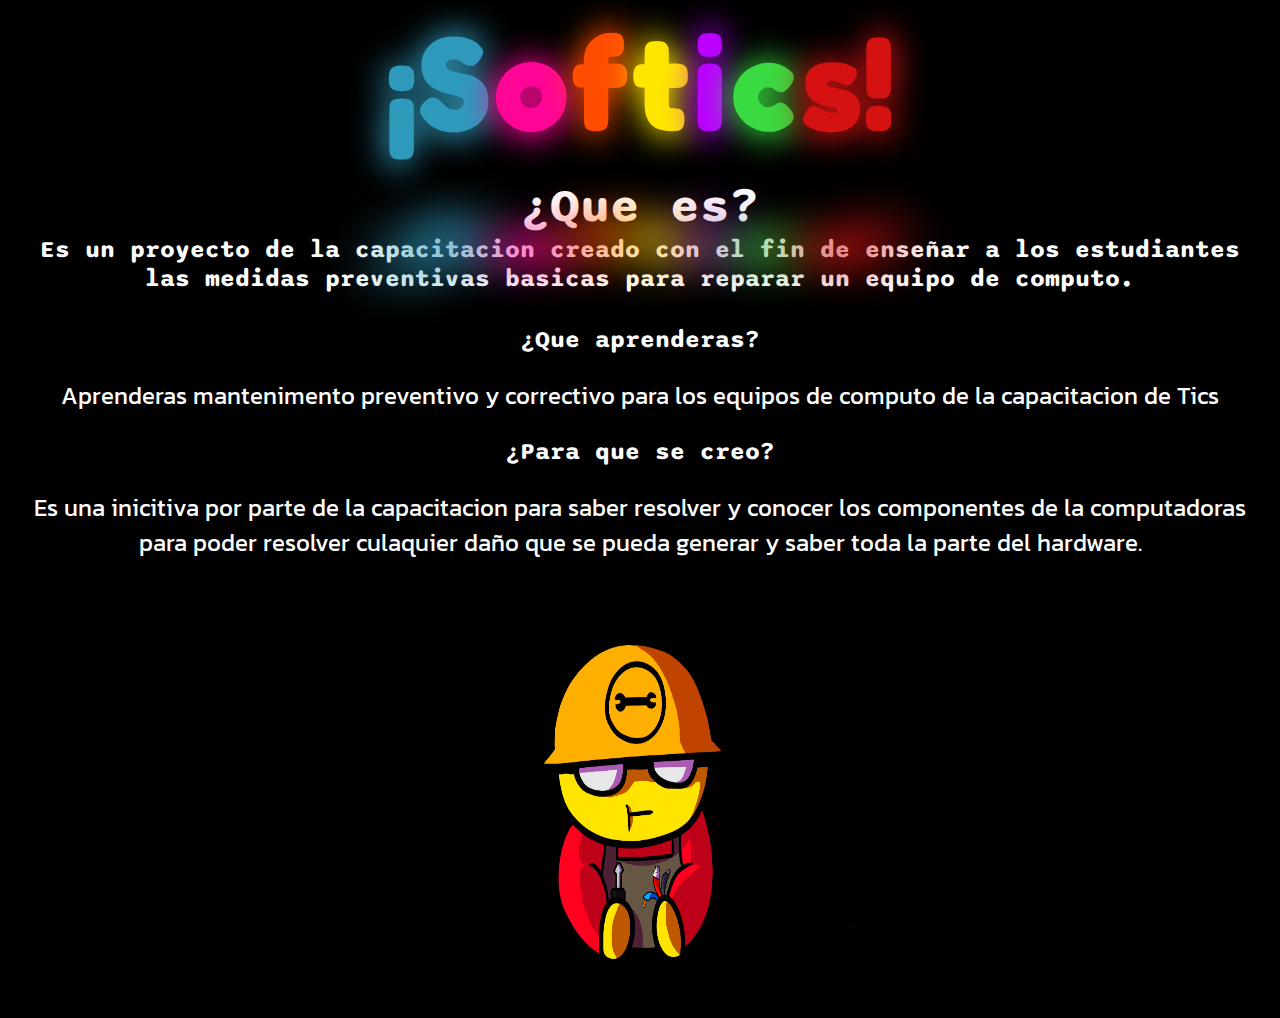
<file: Tics_COBAO/Softics.html>
<!DOCTYPE html>
<html lang="en">
<head>
    <meta charset="utf-8">
    <meta name="author" content="Emanuel>
    <meta name="proyecto" content="Tics 44">
    <meta name="keywords" content="HTML, CSS, JavaScript">
    <title>Softics</title>
    <!-- CSS -->
    <link rel="stylesheet" href="Sof.css">
    <!-- Bootstrap 5-->

    <!-- Tipografia de letra -->
    <link rel="preconnect" href="https://fonts.googleapis.com">
<link rel="preconnect" href="https://fonts.gstatic.com" crossorigin>
<link href="https://fonts.googleapis.com/css2?family=Sono:wght@300&display=swap" rel="stylesheet">
<link rel="preconnect" href="https://fonts.googleapis.com">
<link rel="preconnect" href="https://fonts.gstatic.com" crossorigin>
<link href="https://fonts.googleapis.com/css2?family=Kanit:wght@200&display=swap" rel="stylesheet">
    
</head>
<body>
    <header class="lumin">
    <div class="container">
        <span style="--l: '¡S';">¡S</span>
        <span style="--l: 'o';">o</span>
        <span style="--l: 'f';">f</span>
        <span style="--l: 't';">t</span>
        <span style="--l: 'i';">i</span>
        <span style="--l: 'c';">c</span>
        <span style="--l: 's!';">s!</span>
      </div>
    </header>
    <section>
    <article class="titulos">
     <h1>¿Que es?</h1>
     <h4>
        Es un proyecto de la capacitacion creado con el fin de enseñar a los estudiantes las medidas preventivas basicas 
        para reparar un equipo de computo.
     </h4>
    </article>
    <article>
        <h3 class="titulos">¿Que aprenderas?</h3>
    </article>
    <article class="texto">
        <p>
            Aprenderas mantenimento preventivo y correctivo para los equipos de computo de la capacitacion de Tics
        </p>
    </article>
    </section>
    <section>
        <article>
            <h4 class="titulos">¿Para que se creo?</h4>
            <p class="texto">Es una inicitiva por parte de la capacitacion para saber resolver y conocer los componentes de la computadoras para poder 
                resolver culaquier daño que se pueda generar y saber toda la parte del hardware.
            </p>
            <img src="img/099.png" height="450px" width="450px" class="im">
        </article>
        
    </section>
</body>
</html>
</file>
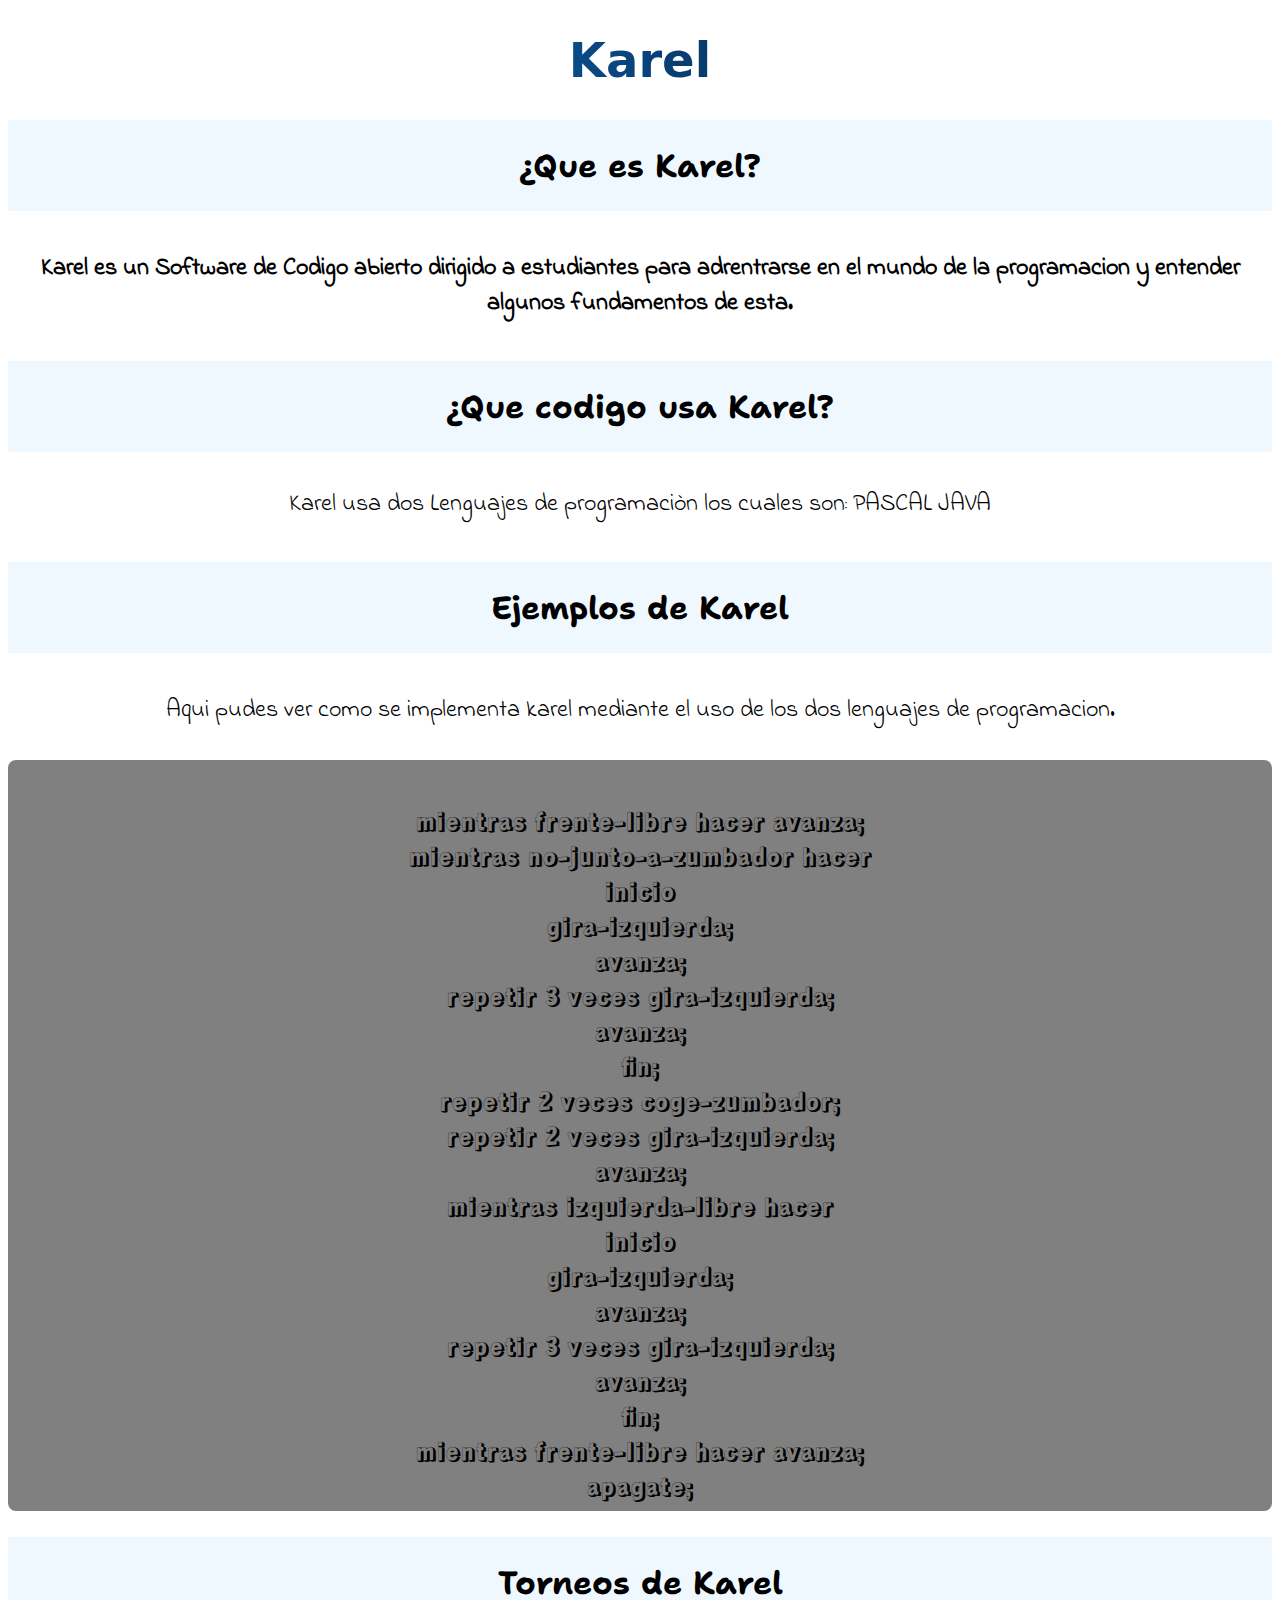
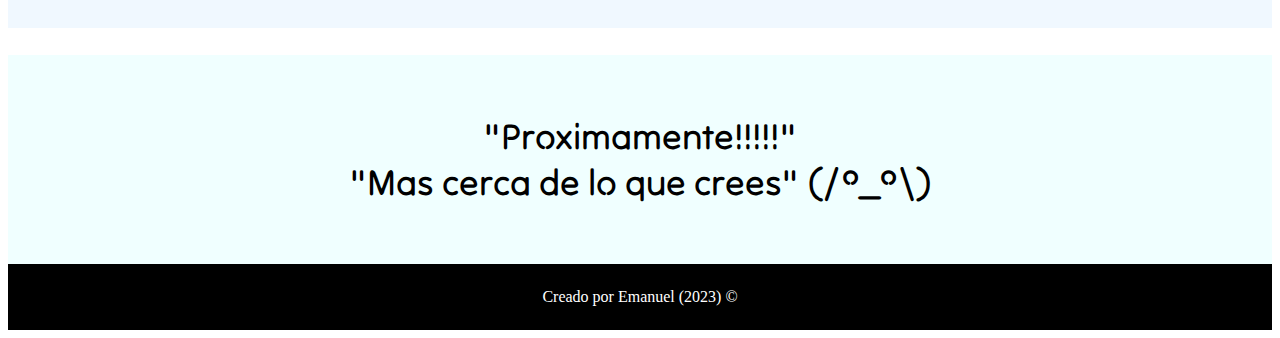
<file: Tics_COBAO/TorneosKarel.html>
<!DOCTYPE html>
<html lang="en">
<head>
    <meta charset="utf-8">
  <meta name="author" content="Emanuel>
  <meta name="proyecto" content="Tics 44">
  <meta name="keywords" content="HTML, CSS, JavaScript">
    <title>Torneos de karel</title>
    <!-- CSS -->
<link rel="stylesheet" href="karel.css">
    <!-- Bootstrap 5-->
    <link rel="stylesheet" href="https://cdn.jsdelivr.net/npm/bootstrap-icons@1.10.3/font/bootstrap-icons.css">
    <!-- Tipografia de letra -->
    <link rel="preconnect" href="https://fonts.googleapis.com">
    <link rel="preconnect" href="https://fonts.gstatic.com" crossorigin>
    <link href="https://fonts.googleapis.com/css2?family=Shantell+Sans:ital,wght@1,300&display=swap" rel="stylesheet">
    <link rel="preconnect" href="https://fonts.googleapis.com">
<link rel="preconnect" href="https://fonts.gstatic.com" crossorigin>
<link href="https://fonts.googleapis.com/css2?family=Rampart+One&display=swap" rel="stylesheet">
<link rel="preconnect" href="https://fonts.googleapis.com">
<link rel="preconnect" href="https://fonts.gstatic.com" crossorigin>
<link href="https://fonts.googleapis.com/css2?family=Indie+Flower&display=swap" rel="stylesheet">
<link rel="preconnect" href="https://fonts.googleapis.com">
<link rel="preconnect" href="https://fonts.gstatic.com" crossorigin>
<link href="https://fonts.googleapis.com/css2?family=Tilt+Neon&display=swap" rel="stylesheet">
<body>
  <header>
   <h1 class="seccion-titulo">Karel </h1>
  </header>
  <section>
    <article>
      <h2 class="sub">¿Que es Karel?</h2>
      <h4 class="text">Karel es un Software de Codigo abierto dirigido a estudiantes para adrentrarse en 
        el mundo de la programacion y entender algunos fundamentos de esta.</h4>
    </article>
  </section>
  <section>
    <article>
      <h2 class="sub">
      ¿Que codigo usa Karel?
      </h2>
      <p class="text">Karel usa dos Lenguajes de programaciòn los cuales son:
      PASCAL
      JAVA
    </p>
    </article>
    <article>
      <h3 class="sub">Ejemplos de Karel</h3>
      <p class="text">Aqui pudes ver como se implementa karel mediante el uso de los dos lenguajes de programacion.</p>
      <p class="text codi-ka seccion-oscura">
      <br>  mientras frente-libre hacer avanza;
      <br> mientras no-junto-a-zumbador hacer
      <br> inicio
      <br>    gira-izquierda;
      <br>  avanza;
      <br>  repetir 3 veces gira-izquierda;
      <br>  avanza;
      <br> fin;
      <br>  repetir 2 veces coge-zumbador;
      <br>  repetir 2 veces gira-izquierda;
      <br>  avanza;
      <br>  mientras izquierda-libre hacer
      <br>  inicio
      <br>    gira-izquierda;
      <br>    avanza;
      <br>   repetir 3 veces gira-izquierda;
      <br>    avanza;
      <br> fin;
      <br> mientras frente-libre hacer avanza; 
      <br>apagate;
      </p>
    </article>
  </section>
    <section>
      <article>
        <h2 class="sub">
          Torneos de Karel
        </h2>
      </article>
      <article class="proxit">
        <h2>
          "Proximamente!!!!!"
         <br> "Mas cerca de lo que crees" (/°_°\)
        </h2>
      </article>
    </section>
    <footer>
        <div class="derechos-de-autor ">Creado por Emanuel (2023) &#169;</div>
    </footer>
    </footer>
</body>
</html>
</file>
<file: Tics_COBAO/Sof.css>
@import url("https://fonts.googleapis.com/css2?family=Fredoka+One&display=swap");

body{
  background: black;
}

* {
  margin: 0;
  padding: 0;
}
.lumin {
  display: flex;
  justify-content: center;
  align-items: center;

  background: -webkit-radial-gradient(transparent, transparent);
}
.container span {
  font-size: 100pt;
  font-weight: bold;
  position: relative;
  font-family: "Fredoka One";
  cursor: pointer;
  transition: all 300ms ease-in-out;
}
.container span::before {
  content: var(--l);
  position: absolute;
  transform: scale(1.1);
  filter: blur(15px);
}
.container span::after {
  content: var(--l);
  position: absolute;
  height: 200%;
  width: 300px;
  top: 80%;
  left: 0;
  filter: blur(30px);
  transform: rotateX(50deg);
}
.container span:hover {
  filter: contrast(250%);
}
.container span:nth-child(1) {
  color: #2f9abb;
}
.container span:nth-child(2) {
  color: #ff0697;
}
.container span:nth-child(3) {
  color: #ff4d00;
}
.container span:nth-child(4) {
  color: #ffe600;
}
.container span:nth-child(5) {
  color: #bb00ff;
}
.container span:nth-child(6) {
    color: #3adb42;
}
.container span:nth-child(7) {
    color: #d51212;
}

/* Inicia pagina web */

.titulos {
  text-align: center;
  color:white;
  background: transparent;
  font-size: 1.5rem;
  padding: 1rem 1rem;
  font-family: 'Sono', sans-serif;
}

.texto {
  color: white;
  font-size: 1.5rem;
  background: transparent;
  text-align: center;
  padding: .5rem .5rem;
  font-family: 'Kanit', sans-serif;
}

.im {
  display: block;
  margin: 0 auto;
}
</file>
<file: Tics_COBAO/karel.css>
html {
    background: white;
}

.seccion-titulo{
    background: #ccc;
    background: linear-gradient(80deg, #1186f4, #000);
    font-family: system-ui, -apple-system, BlinkMacSystemFont, 'Segoe UI', Roboto, Oxygen, Ubuntu, Cantarell, 'Open Sans', 'Helvetica Neue', sans-serif;
    font-size: 3rem;

    -webkit-text-fill-color: 
    transparent;
    -webkit-background-clip: text;
    text-align: center;
}


.sub {
    font-size: 2rem;
    padding: 1.5rem 1.5rem;
    color: black;
    text-align: center;
    background: aliceblue;
    font-family: 'Shantell Sans', cursive;
}

.text {
    text-align: center;
    font-size: 1.5rem;
    color: black;
    background-color: transparent;
    padding: .5rem .5rem;
    font-family: 'Indie Flower', cursive;
}

.text.codi-ka {
    font-family: 'Rampart One', cursive;
    border-radius: 0.5rem;
}

.seccion-oscura {
    background-color: gray;
}

.derechos-de-autor {
    font-size: 1rem;
    color: white;
    padding: 1.5rem 1.5rem;
    background: black;
    text-align: center;
  } 

  .proxit {
    text-align: center;
    color: black;
    padding: 1.8rem 1.8rem;
    font-size: 1.5rem;
    background: azure;
    font-family: 'Tilt Neon', cursive;
  }
/* Contenedor */
</file>
